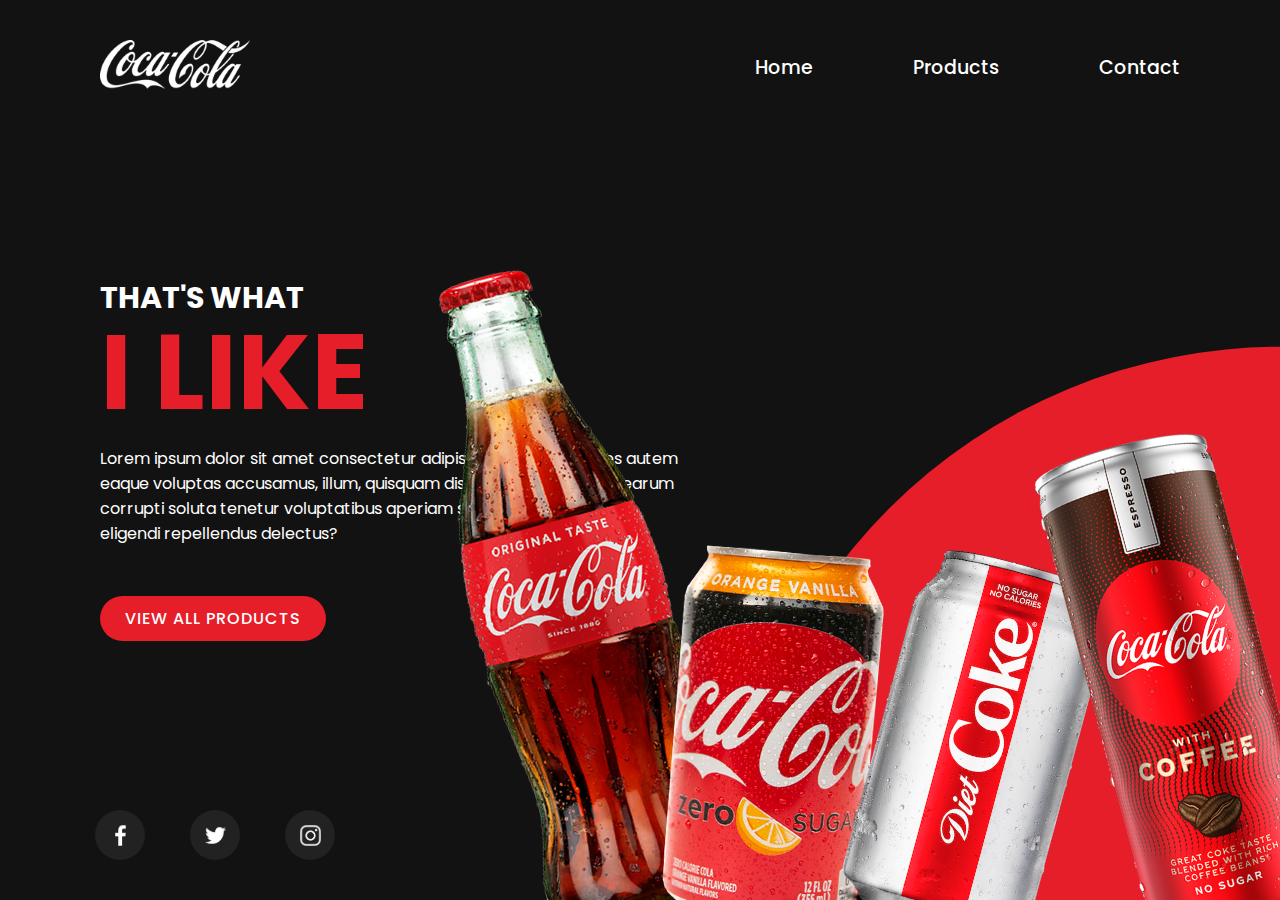
<file: index.html>
<!DOCTYPE html>
<html lang="en">
<head>
    <meta charset="UTF-8">
    <meta http-equiv="X-UA-Compatible" content="IE=edge">
    <meta name="viewport" content="width=device-width, initial-scale=1.0">
    <link rel="stylesheet" href="src/css/style.css">
    <link rel="stylesheet" href="src/css/products.css">
    <link rel="stylesheet" href="src/css/contact.css">
    <title>Coca Cola</title>
</head>
<body>
    <section class="home">
        <div class="circle"></div>
        <header>
            <a href="index.html"><img src="src/img/logo.png" alt="" class="logo"></a>
            <nav class="navegation">
                <ul>
                    <li><a href="index.html">Home</a></li>
                    <li><a href="products.html">Products</a></li>
                    <li><a href="contact.html">Contact</a></li>
                </ul>
            </nav>
        </header>
        <div class="content">
            <div class="text">
                <h2>THAT'S WHAT <br><span>I LIKE</span></h2>
                <p>Lorem ipsum dolor sit amet consectetur adipisicing elit. Asperiores autem eaque voluptas accusamus, illum, quisquam distinctio adipisci iusto earum corrupti soluta tenetur voluptatibus aperiam saepe vitae architecto eligendi repellendus delectus?</p>
                <a href="products.html">VIEW ALL PRODUCTS</a>
            </div>
        </div>
        <ul class="icons">
            <li><a href="#"><img src="src/img/facebook.png" alt=""></a></li>
            <li><a href="#"><img src="src/img/twitter.png" alt=""></a></li>
            <li><a href="#"><img src="src/img/instagram.png" alt=""></a></li>
        </ul>
        <div class="boxImg">
            <img src="src/img/cocacola1.png" alt="" class="img1">
            <img src="src/img/cocacola2.png" alt="" class="img2">
            <img src="src/img/cocacola3.png" alt="" class="img3">
            <img src="src/img/cocacola4.png" alt="" class="img4">
        </div>
    </section>
</body>
</html>
</file>
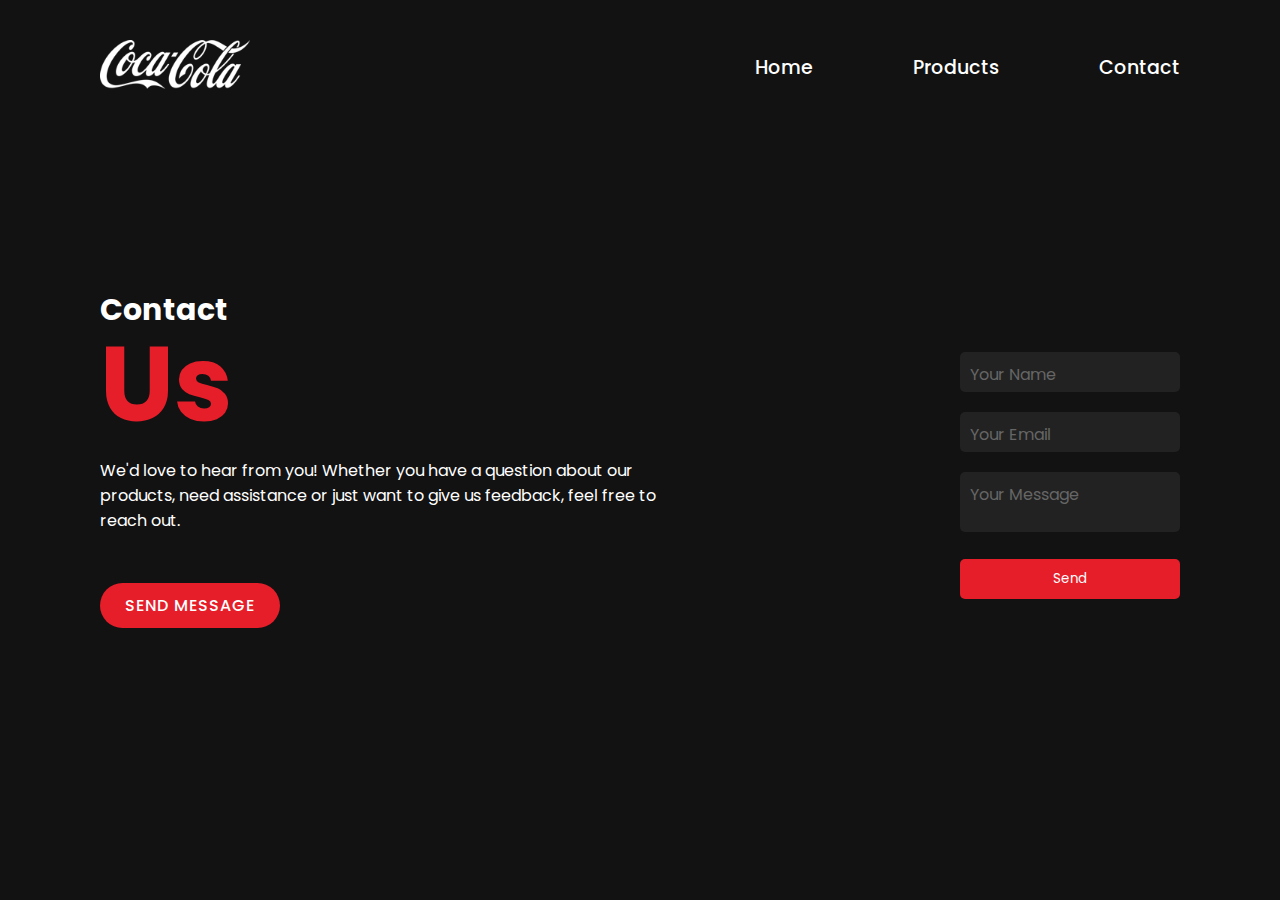
<file: contact.html>
<!DOCTYPE html>
<html lang="en">
<head>
    <meta charset="UTF-8">
    <meta http-equiv="X-UA-Compatible" content="IE=edge">
    <meta name="viewport" content="width=device-width, initial-scale=1.0">
    <link rel="stylesheet" href="src/css/style.css">
    <link rel="stylesheet" href="src/css/products.css">
    <link rel="stylesheet" href="src/css/contact.css">
    <title>Contact</title>
</head>
<body>
    <section class="contact">
        <header>
            <a href="index.html"><img src="src/img/logo.png" alt="" class="logo"></a>
            <nav class="navegation">
                <ul>
                    <li><a href="index.html">Home</a></li>
                    <li><a href="products.html">Products</a></li>
                    <li><a href="contact.html">Contact</a></li>
                </ul>
            </nav>
        </header>
        <div class="content">
            <div class="text">
                <h2>Contact <br><span>Us</span></h2>
                <p>We'd love to hear from you! Whether you have a question about our products, need assistance or just want to give us feedback, feel free to reach out.</p>
                <a href="#">SEND MESSAGE</a>
            </div>
        </div>
        <div class="contact-form">
            <form action="#" method="POST">
                <div class="inputBox">
                    <input type="text" name="name" required="required">
                    <span>Your Name</span>
                </div>
                <div class="inputBox">
                    <input type="email" name="email" required="required">
                    <span>Your Email</span>
                </div>
                <div class="inputBox">
                    <textarea name="message" required="required"></textarea>
                    <span>Your Message</span>
                </div>
                <div class="inputBox">
                    <input type="submit" value="Send">
                </div>
            </form>
        </div>
    </section>
</body>
</html>
</file>
<file: src/css/style.css>
@import url('https://fonts.googleapis.com/css2?family=Poppins:wght@200;300;400;500;600;700;800;900&display=swap');

*{
    margin: 0;
    padding: 0;
    box-sizing: border-box;
    font-family: 'Poppins', sans-serif;
}
section{
    position: relative;
    width: 100%;
    min-height: 100vh;
    padding: 100px;
    display: flex;
    justify-content: space-between;
    align-items: center;
    background: #121212;
    overflow: hidden;
}
.circle{
    position: absolute;
    top: 0;
    left: 0;
    width: 100%;
    height: 100%;
    background: #e51e2a;
    clip-path: circle(50% at bottom right);
}
header{
    position: absolute;
    top: 0;
    left: 0;
    width: 100%;
    padding: 40px 100px;
    display: flex;
    align-items: center;
    justify-content: space-between;
}
header .logo{
    position: relative;
    max-width: 150px;
}
header .navegation ul{
    position: relative;
    display: flex;
}
header .navegation  li{
    list-style: none;
}
header .navegation li a{
    display: inline-block;
    color: #fff;
    font-weight: 500;
    text-decoration: none;
    font-size: 19px;
    margin-left: 100px;
}
.content{
    position: relative;
    width: 100%;
    display: flex;
    align-items: center;
    justify-content: space-between;
}
.content .text{
    position: relative;
    max-width: 600px;
    margin-right: 20px;
}
.content .text h2{
    color: #fff;
    font-size: 3em;
    margin-bottom: 10px;
    line-height: 2.5em;
    font-weight: 700;
}
.content .text h2 span{
    font-size: 3.5em;
    color: #e51e2a;
}
.content .text p{
    color: #fff;
}
.content .text a{
    display: inline-block;
    margin-top: 50px;
    padding: 10px 25px;
    background: #e51e2a;
    color: #fff;
    font-weight: 500;
    letter-spacing: 1px;
    text-decoration: none;
    border-radius: 40px;
    transition: 0.3s ease-in-out;
}
.content .text a:hover{
    transform: translateY(-10px);
}
.icons{
    position: absolute;
    bottom: 40px;
    left: 50px;
    display: flex;
    justify-content: center;
    align-items: center;
}
.icons li{
    list-style: none;
}
.icons li a{
    display: inline-block;
    margin-left: 45px;
    background: #222;
    width: 50px;
    height: 50px;
    display: flex;
    justify-content: center;
    align-items: center;
    border-radius: 50%;
    transition:  0.3s ease-in-out;
}
.icons li a:hover{
    background: #e51e2a;
    transform: translateY(-10px);
}
.icons li a img{
    filter: invert(1);
    transform: scale(0.5);
}
.boxImg{
    position: absolute;
    right: 0;
    bottom: -40px;
}
.boxImg img{
    width: 200px;
}
.boxImg .img1{
    transform: rotate(-15deg)
}
.boxImg .img2{
    transform: rotate(5deg)
}
.boxImg .img3{
    transform: rotate(15deg)
}
.boxImg .img4{
    transform: rotate(-15deg)
}
</file>
<file: src/css/products.css>
.content .text h2{
   font-size: 30px;
}

.products-list {
   display: flex;
   flex-wrap: wrap;
   gap: 20px;
   margin-top: 50px;
}

.product-item {
   background: #222;
   padding: 20px;
   border-radius: 10px;
   text-align: center;
   width: calc(33.333% - 20px);
   color: #fff;
}

.product-item img {
   max-width: 100%;
   height: auto;
   border-radius: 10px;
}

.product-item h3 {
   margin: 10px 0 5px;
}
</file>
<file: src/css/contact.css>
.contact-form {
   margin-top: 50px;
}

.contact-form form {
   display: flex;
   flex-direction: column;
   gap: 20px;
}

.inputBox {
   position: relative;
   width: 100%;
}

.inputBox input,
.inputBox textarea {
   width: 100%;
   padding: 10px;
   background: #222;
   color: #fff;
   border: none;
   border-radius: 5px;
   resize: none;
}

.inputBox span {
   position: absolute;
   left: 10px;
   top: 10px;
   color: #666;
   pointer-events: none;
   transition: 0.5s;
}

.inputBox input:focus + span,
.inputBox textarea:focus + span,
.inputBox input:valid + span,
.inputBox textarea:valid + span {
   top: -20px;
   left: 10px;
   color: #e51e2a;
   font-size: 12px;
}

.inputBox input[type="submit"] {
   background: #e51e2a;
   color: #fff;
   cursor: pointer;
   transition: 0.3s ease-in-out;
}

.inputBox input[type="submit"]:hover {
   background: #ff4d4d;
}
</file>
